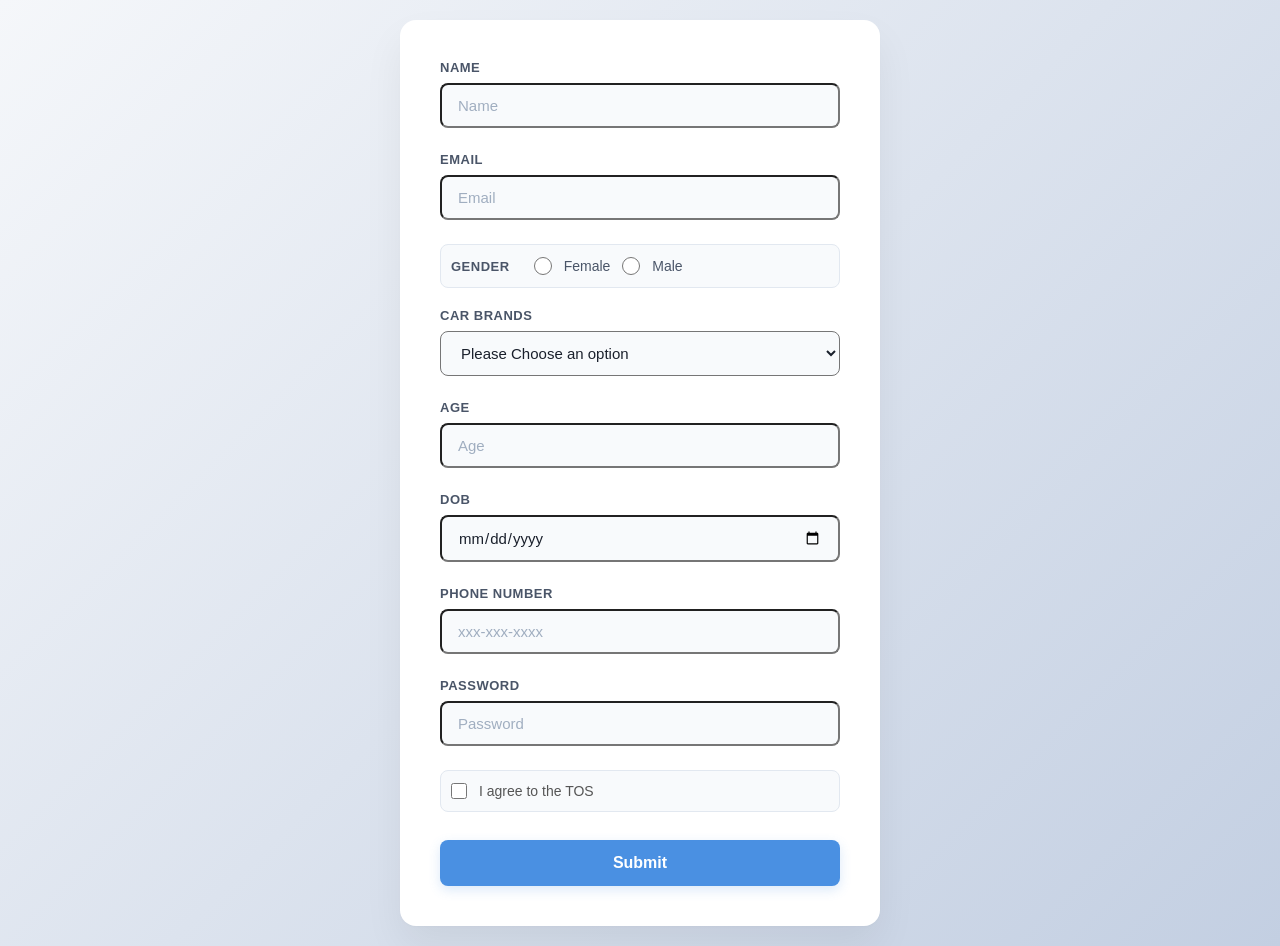
<file: index.html>
<!DOCTYPE html>

<html>

<head>
	<link rel="stylesheet" href="style.css">
</head>

<body>
	<div>
		<form method="post" class="form-container">
			<label for="name">Name</label>
			<input type="text" id="name" placeholder="Name" required>
			<label for="email">Email</label>
			<input type="email" id="email" placeholder="Email" required>
			<div>
				<label>Gender</label>
				<input type="radio" id="gender_f" name="gender" required>
				<label for="gender_f">Female</label>
				<input type="radio" id="gender_m" name="gender" required>
				<label for="gender_m">Male</label>
			</div>
			<label for="Cars">Car Brands</label>
			<select id="cars">
				<option value="choose">Please Choose an option</option>
				<option value="volvo">Volvo</option>
				<option value="audi">Audi</option>
				<option value="mercedes">Mercedes</option>
				<option value="mahindra">Mahindra</option>
			</select>
			<label for="age">Age</label>
			<input type="number" id="age" placeholder="Age" required>
			<label for="dob">DOB</label>
			<input type="date" id="dob" required>
			<label for="tel">Phone Number</label>
			<input type="tel" id="tel" placeholder="xxx-xxx-xxxx">
			<label for="password">Password</label>
			<input type="password" id="password" placeholder="Password" required>
			<div class="checkbox-container">
				<label for="tos">I agree to the TOS</label>
				<input type="checkbox" id="tos" required>
			</div>
			<button type="submit">Submit</button>
		</form>
	</div>
	<script type="text/javascript" src="./script.js">
	</script>

</body>

</html>
</file>
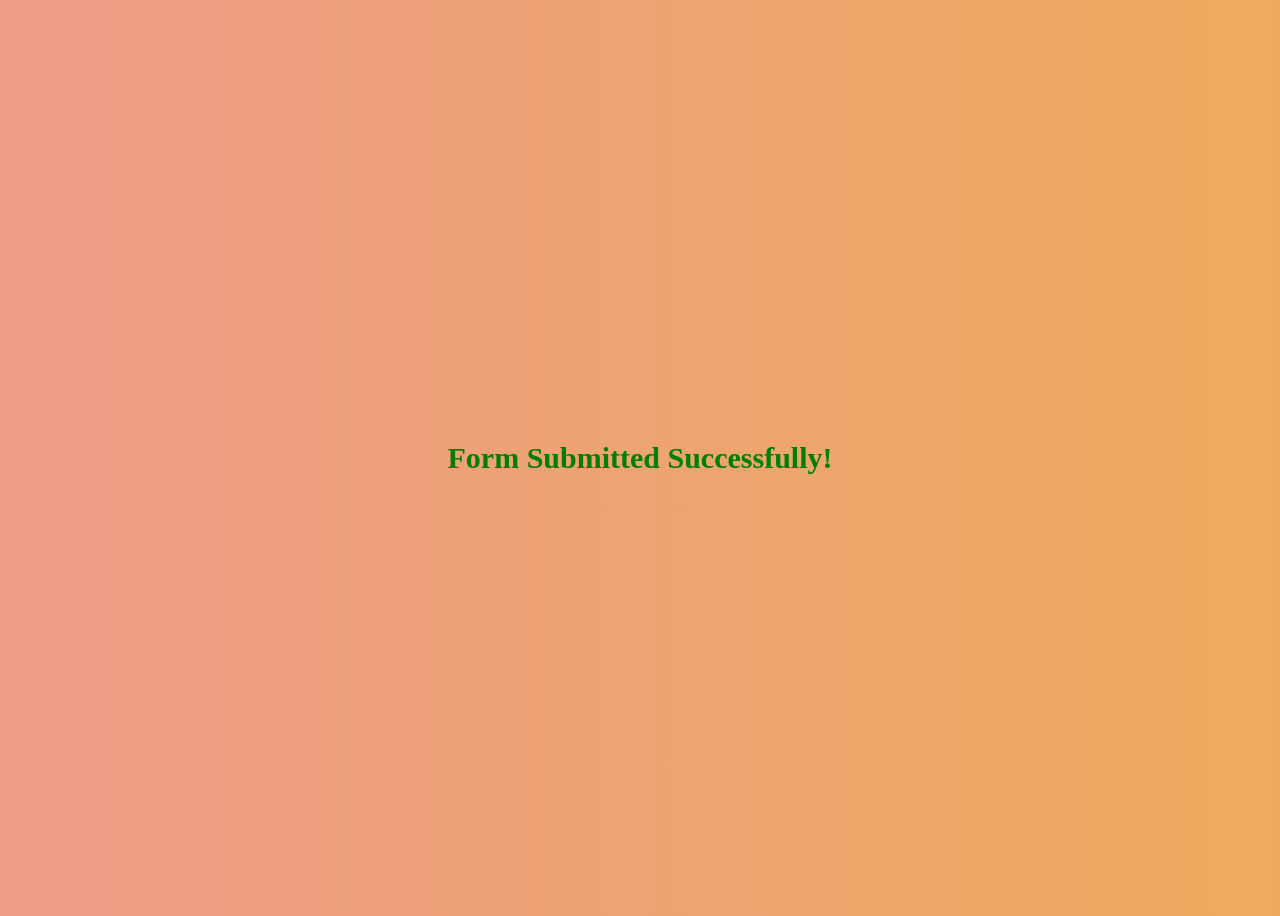
<file: next-page.html>
<!DOCTYPE html>
<html lang="en">

<head>
    <meta charset="UTF-8">
    <meta name="viewport" content="width=device-width, initial-scale=1.0">
    <style>
        body {
            display: flex;
            justify-content: center;
            align-items: center;
            height: 100vh;
            background: linear-gradient(to right, #ed9c88, #efab5d);
        }

        .success-message {
            font-size: 30px;
            color: green;
        }
    </style>
    <title>Document</title>
</head>

<body>
    <h1 class="success-message">Form Submitted Successfully!</h1>
</body>

</html>
</file>
<file: style.css>
* {
    box-sizing: border-box;
    margin: 0;
    padding: 0;
    font-family: sans-serif, Helvetica, Arial;
}

body {
    background: linear-gradient(135deg, #f5f7fa 0%, #c3cfe2 100%);
    display: flex;
    justify-content: center;
    align-items: center;
    min-height: 100vh;
    padding: 20px
}

div {
    width: 100%;
    max-width: 480px;
}

.form-container {
    background-color: #ffffff;
    padding: 40px;
    border-radius: 16px;
    box-shadow: 0 20px 40px rgba(0, 0, 0, 0.06), 0 1px 3px rgba(0, 0, 0, 0.02);
    display: flex;
    flex-direction: column;
}

label {
    font-size: 13px;
    font-weight: 600;
    color: #4a5568;
    text-transform: uppercase;
    margin-bottom: 8px;
    letter-spacing: 0.5px;
}

input[type="text"],
input[type="number"],
input[type="date"],
input[type="tel"],
input[type="password"],
input[type="email"],
select {
    width: 100%;
    padding: 12px 16px;
    margin-bottom: 24px;
    boder: 10px solid #e2e8f0;
    background-color: #f8fafc;
    ;
    border-radius: 8px;
    font-size: 15px;
    color: #1a202c;
    outline: none;
    transition: all 0.25s cubic-bezier(0.4, 0, 0.2, 1);

}

input::placeholder {
    color: #a0aec0;
}

input:focus,
select:focus {
    border-color: #ffffff;
    border-color: #4a90e2;
    box-shadow: 0, 0, 4px rgba(74, 144, 226, 0.15);
}

.form-container>div {
    display: flex;
    align-items: center;
    gap: 12px;
    margin-bottom: 20px;
    width: 100%;
    background-color: #f8fafc;
    padding: 12px 10px;
    border-radius: 8px;
    border: 1px solid #e2e8f0;

}

.form-container>div>label:first-child {
    margin-bottom: 0;
    margin-right: 12px;

}

.form-container input[type="radio"] {
    cursor: pointer;
    width: 18px;
    height: 18px;
    accent-color: #4a90e2;
}

.form-container input[type="radio"]+label,
.form-container label[for="tos"] {
    font-size: 14px;
    font-weight: 500;
    color: #4a5568;
    margin-bottom: 0;
    text-transform: none;
    letter-spacing: normal;
    cursor: pointer;
}

#tos {
    width: 16px;
    height: 16px;
    accent-color: #4a90e2;
    cursor: pointer;
}

.form-container label[for="tos"] {
    display: inline-block;
    order: 1;
    font-weight: 500;
    color: #555555;
    cursor: pointer
}

button[type="submit"] {
    background-color: #4a90e2;
    color: #ffffff;
    font-size: 16px;
    font-weight: 600;
    padding: 14px;
    border: none;
    border-radius: 8px;
    cursor: pointer;
    margin-top: 8px;
    transition: all 0.2s ease;
    box-shadow: 0 4px 12px rgba(74, 144, 226, 0.2);
}

button[type="submit"]:hover {
    background-color: #2b78d6;
    box-shadow: 0 6px 20px rgba(74, 144, 226, 0.3);
}

button[type="submit"]:active {
    transform: scale(0.98);
}
</file>
